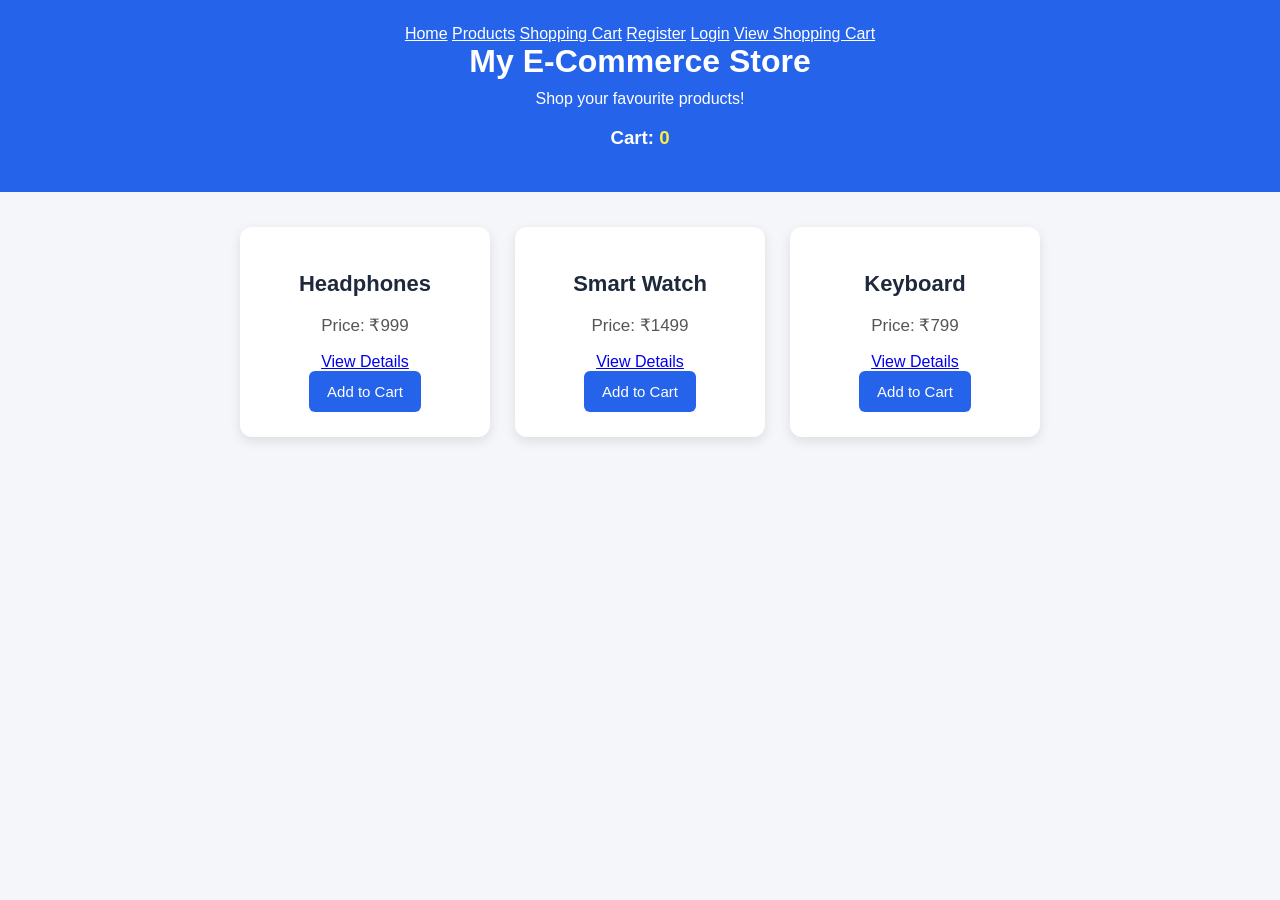
<file: index.html>
<!DOCTYPE html>
<html lang="en">
<head>
    <link rel="stylesheet" href="style.css">
<script src="script.js" defer></script>
    <meta charset="UTF-8">
    <meta name="viewport" content="width=device-width, initial-scale=1.0">
    <title>My E-Commerce Store</title>
    
</head>
<body>
    <header>
        
<a href="index.html" style="color:white;">Home</a>
<a href="product.html" style="color:white;">Products</a>
<a href="cart.html" style="color:white;">Shopping Cart</a>
<a href="register.html" style="color:white;">Register</a>
<a href="login.html" style="color:white;">Login</a>

        <a href="cart.html" style="color:white;">View Shopping Cart</a>
        <h1>My E-Commerce Store</h1>
        <p>Shop your favourite products!</p>
        <h3>Cart: <span id="count">0</span></h3>
    </header>

    <div class="products">
        <div class="product">
            <h2>Headphones</h2>
            <p>Price: ₹999</p>
            <a href="product.html">View Details</a>
            <button onclick="addToCart()">Add to Cart</button>
        </div>

        <div class="product">
            <h2>Smart Watch</h2>
            <p>Price: ₹1499</p>
            <a href="product.html">View Details</a>
            <button onclick="addToCart()">Add to Cart</button>
        </div>

        <div class="product">
            <h2>Keyboard</h2>
            <p>Price: ₹799</p>
            <a href="product.html">View Details</a>
            <button onclick="addToCart()">Add to Cart</button>
        </div>
    </div>

    
</body>
</html>
</file>
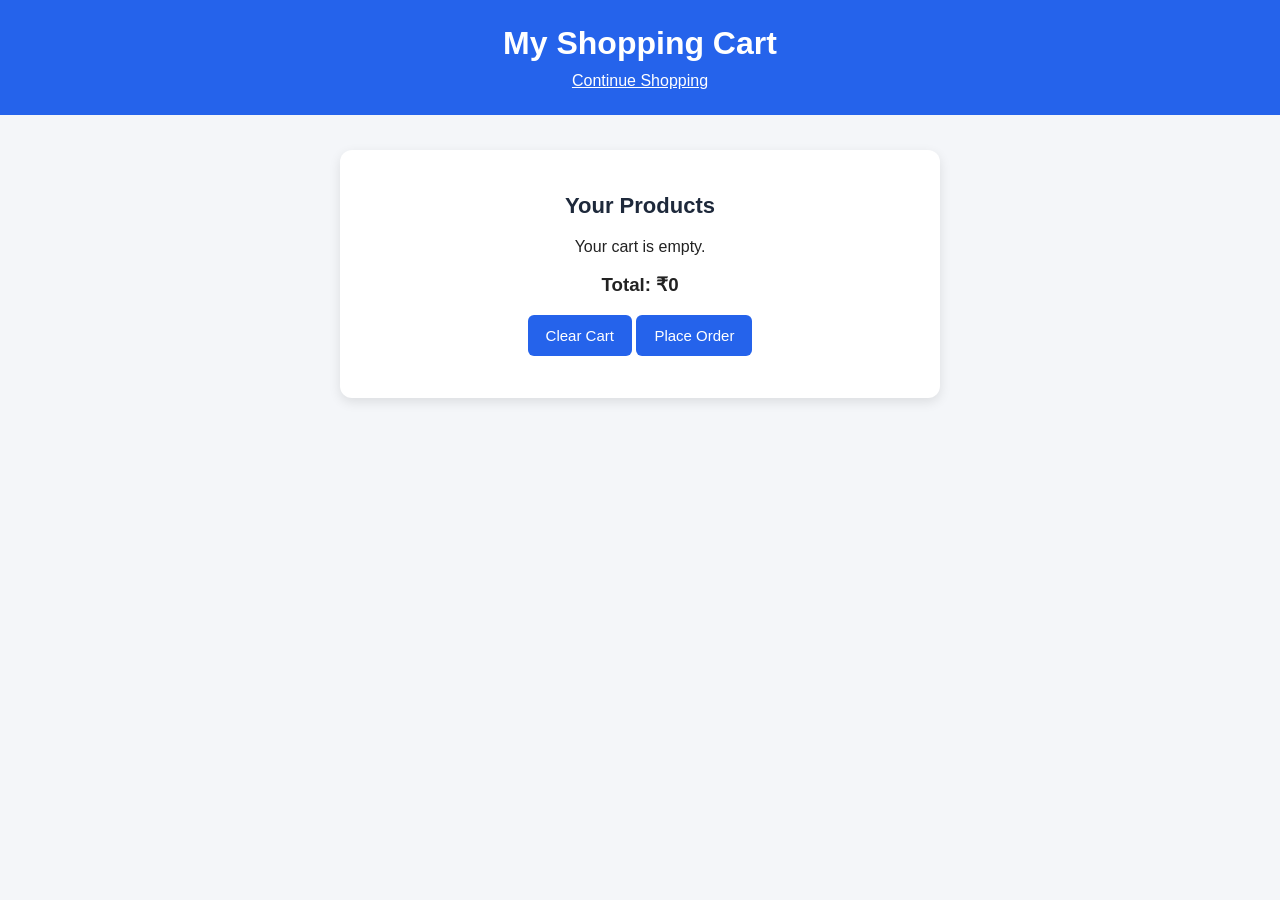
<file: cart.html>
<!DOCTYPE html>
<html lang="en">
<head>
    <meta charset="UTF-8">
    <meta name="viewport" content="width=device-width, initial-scale=1.0">
    <title>Shopping Cart</title>
    <link rel="stylesheet" href="style.css">
    <script src="script.js" defer></script>
</head>
<body>
    <header>
        <h1>My Shopping Cart</h1>
        <a href="index.html" style="color:white;">Continue Shopping</a>
    </header>

    <main class="products">
        <div class="product" style="width:90%;max-width:600px;">
            <h2>Your Products</h2>
            <div id="cart-items"></div>
            <h3 id="cart-total">Total: ₹0</h3>
            <button onclick="clearCart()">Clear Cart</button>
            <button onclick="checkout()">Place Order</button>
            <p id="cart-message"></p>
        </div>
    </main>
</body>
</html>
</file>
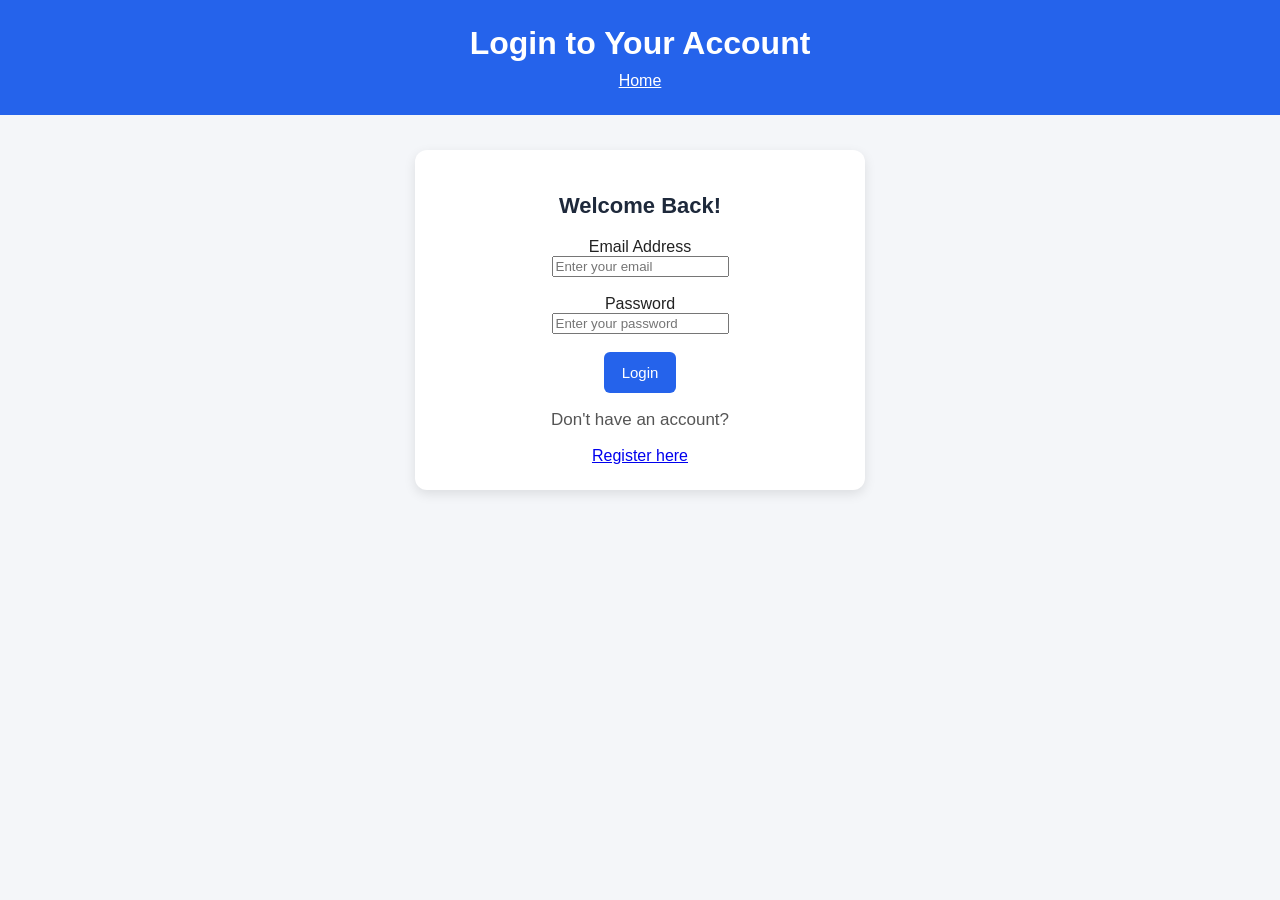
<file: login.html>
<!DOCTYPE html>
<html lang="en">
<head>
    <meta charset="UTF-8">
    <meta name="viewport" content="width=device-width, initial-scale=1.0">
    <title>User Login</title>
    <link rel="stylesheet" href="style.css">
</head>

<body>
    <header>
        <h1>Login to Your Account</h1>
        <a href="index.html" style="color:white;">Home</a>
    </header>

    <main class="products">
        <div class="product" style="width:90%;max-width:450px;">
            <h2>Welcome Back!</h2>

            <form id="login-form">
                <label for="email">Email Address</label>
                <br>
                <input type="email" id="email"
                       placeholder="Enter your email" required>

                <br><br>

                <label for="password">Password</label>
                <br>
                <input type="password" id="password"
                       placeholder="Enter your password" required>

                <br><br>

                <button type="submit">Login</button>
                <p id="message"></p>
            </form>

            <p>Don't have an account?</p>
            <a href="register.html">Register here</a>
        </div>
    </main>

    <script>
        document.getElementById("login-form")
            .addEventListener("submit", function(event) {
                event.preventDefault();

                document.getElementById("message").textContent =
                    "Login form submitted. Connect a backend to verify your account.";
            });
    </script>
</body>
</html>
</file>
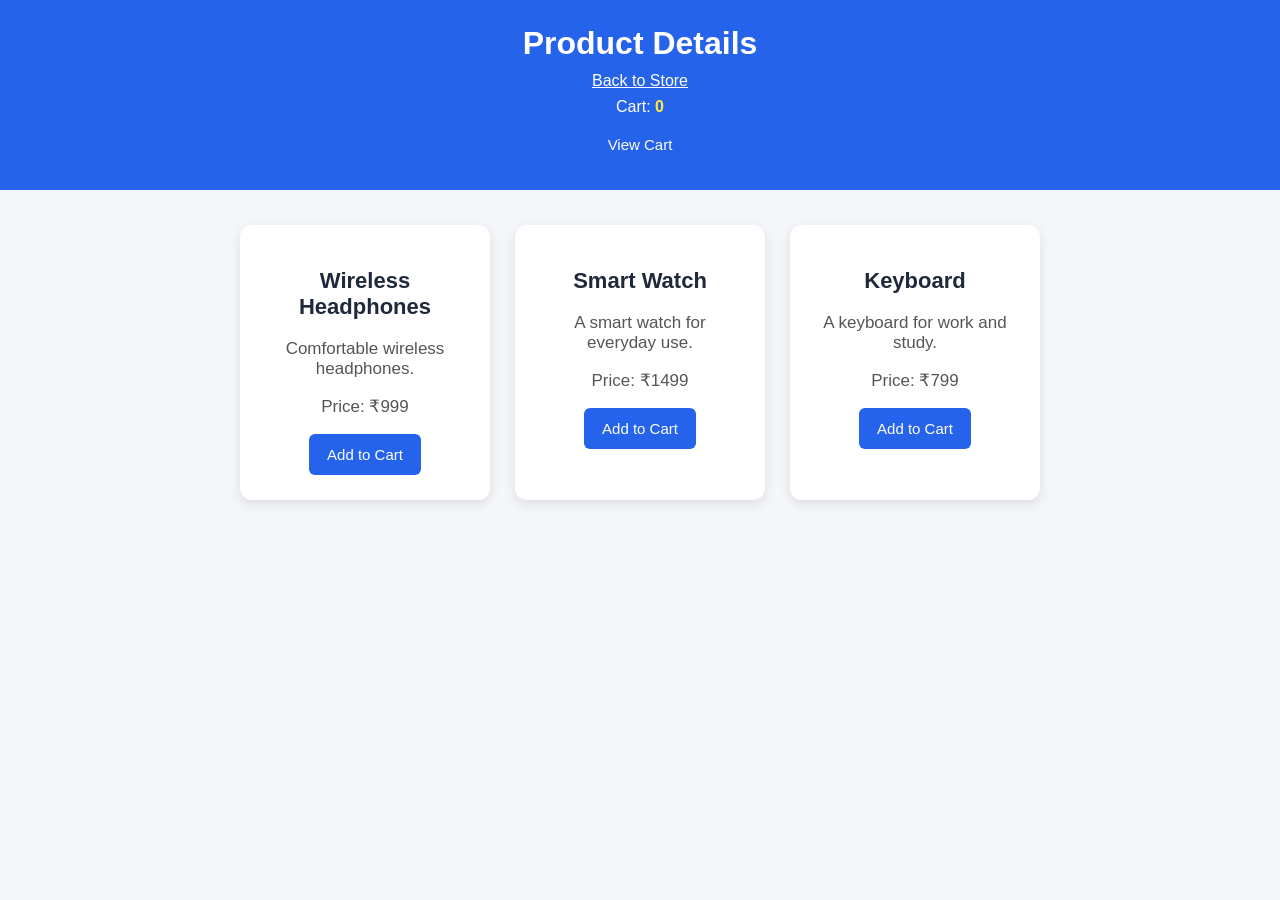
<file: product.html>
<!DOCTYPE html>
<html lang="en">
<head>
    <meta charset="UTF-8">
    <meta name="viewport" content="width=device-width, initial-scale=1.0">
    <title>Product Details - My Store</title>
    <link rel="stylesheet" href="style.css">
    <script src="script.js" defer></script>
</head>
<body>
    <header>
        <h1>Product Details</h1>
        <a href="index.html" style="color:white;">Back to Store</a>
        <p>Cart: <span id="count">0</span></p>
        <button onclick="showCart()">View Cart</button>
    </header>

    <div class="products">
        <div class="product">
            <h2>Wireless Headphones</h2>
            <p>Comfortable wireless headphones.</p>
            <p>Price: ₹999</p>
            <button onclick="addToCart('Headphones', 999)">
                Add to Cart
            </button>
        </div>

        <div class="product">
            <h2>Smart Watch</h2>
            <p>A smart watch for everyday use.</p>
            <p>Price: ₹1499</p>
            <button onclick="addToCart('Smart Watch', 1499)">
                Add to Cart
            </button>
        </div>

        <div class="product">
            <h2>Keyboard</h2>
            <p>A keyboard for work and study.</p>
            <p>Price: ₹799</p>
            <button onclick="addToCart('Keyboard', 799)">
                Add to Cart
            </button>
        </div>
    </div>
</body>
</html>
</file>
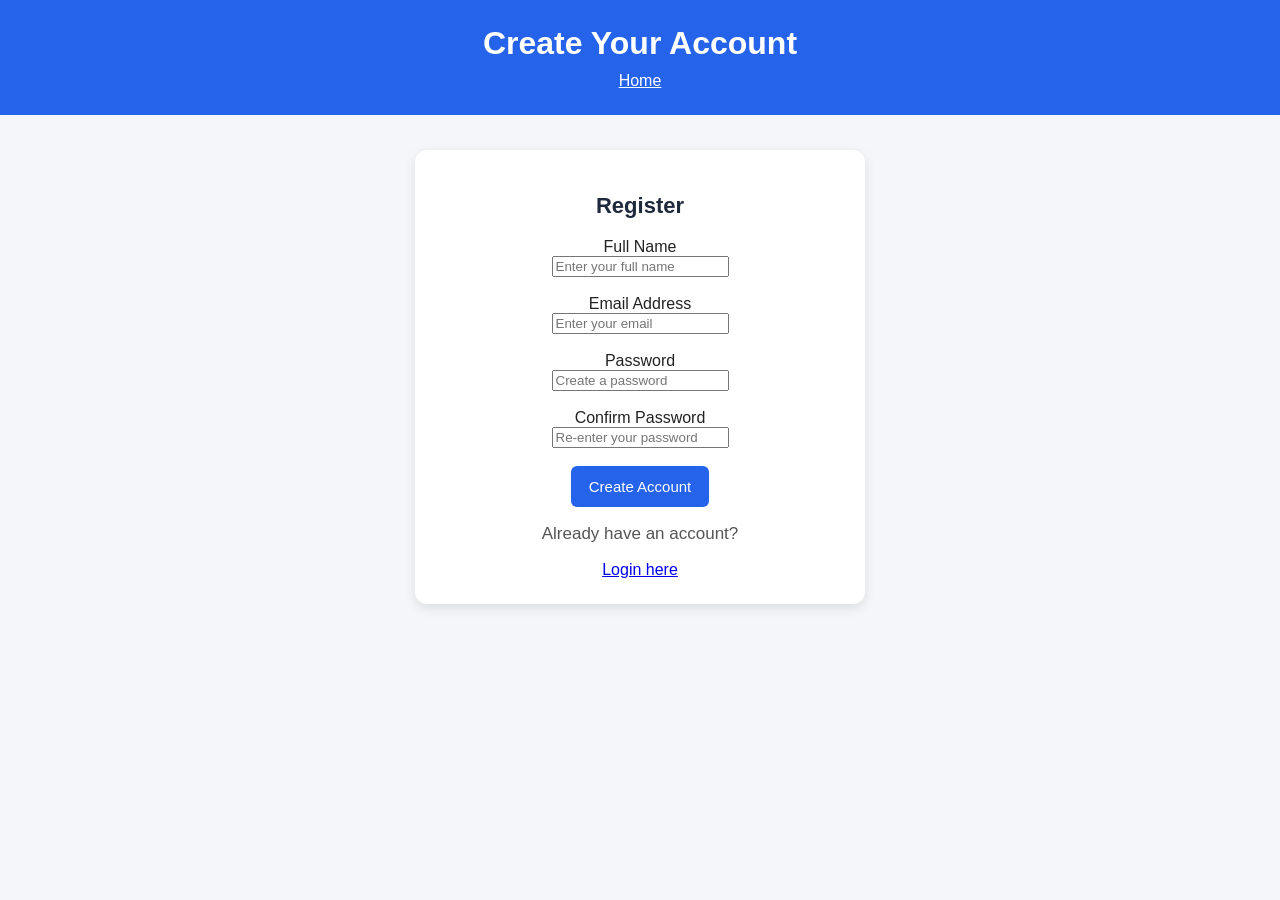
<file: register.html>
<!DOCTYPE html>
<html lang="en">
<head>
    <meta charset="UTF-8">
    <meta name="viewport" content="width=device-width, initial-scale=1.0">
    <title>User Registration</title>
    <link rel="stylesheet" href="style.css">
</head>

<body>
    <header>
        <h1>Create Your Account</h1>
        <a href="index.html" style="color: white;">Home</a>
    </header>

    <main class="products">
        <div class="product" style="width: 90%; max-width: 450px;">
            <h2>Register</h2>

            <form id="register-form">
                <label for="name">Full Name</label>
                <br>
                <input
                    type="text"
                    id="name"
                    placeholder="Enter your full name"
                    required
                >

                <br><br>

                <label for="email">Email Address</label>
                <br>
                <input
                    type="email"
                    id="email"
                    placeholder="Enter your email"
                    required
                >

                <br><br>

                <label for="password">Password</label>
                <br>
                <input
                    type="password"
                    id="password"
                    placeholder="Create a password"
                    minlength="6"
                    required
                >

                <br><br>

                <label for="confirm-password">Confirm Password</label>
                <br>
                <input
                    type="password"
                    id="confirm-password"
                    placeholder="Re-enter your password"
                    minlength="6"
                    required
                >

                <br><br>

                <button type="submit">Create Account</button>

                <p id="message"></p>
            </form>

            <p>Already have an account?</p>
            <a href="login.html">Login here</a>
        </div>
    </main>

    <script>
        document.getElementById("register-form")
            .addEventListener("submit", function(event) {
                event.preventDefault();

                const password =
                    document.getElementById("password").value;

                const confirmPassword =
                    document.getElementById("confirm-password").value;

                const message =
                    document.getElementById("message");

                if (password !== confirmPassword) {
                    message.textContent = "Passwords do not match!";
                    return;
                }

                message.textContent =
                    "Registration form completed successfully!";

                this.reset();
            });
    </script>
</body>
</html>
</file>
<file: style.css>
/* General page styling */
* {
    box-sizing: border-box;
}

body {
    font-family: Arial, sans-serif;
    background-color: #f4f6f9;
    color: #222;
    margin: 0;
    padding: 0;
}

/* Website header */
header {
    background-color: #2563eb;
    color: white;
    text-align: center;
    padding: 25px;
}

header h1 {
    margin: 0 0 10px;
    font-size: 32px;
}

header p {
    margin: 8px 0;
}

/* Product listing */
.products {
    display: flex;
    justify-content: center;
    align-items: stretch;
    gap: 25px;
    flex-wrap: wrap;
    padding: 35px 20px;
}

/* Individual product cards */
.product {
    background-color: white;
    width: 250px;
    padding: 25px;
    border-radius: 12px;
    text-align: center;
    box-shadow: 0 4px 12px rgba(0, 0, 0, 0.1);
    transition: transform 0.3s;
}

.product:hover {
    transform: translateY(-5px);
}

.product h2 {
    color: #1e293b;
    font-size: 22px;
}

.product p {
    color: #555;
    font-size: 17px;
}

/* Buttons */
button {
    background-color: #2563eb;
    color: white;
    padding: 12px 18px;
    border: none;
    border-radius: 6px;
    cursor: pointer;
    font-size: 15px;
}

button:hover {
    background-color: #1d4ed8;
}

/* Shopping cart count */
#count {
    font-weight: bold;
    color: #ffeb3b;
}

/* Mobile responsive design */
@media (max-width: 600px) {
    header h1 {
        font-size: 25px;
    }

    .products {
        padding: 20px 10px;
        gap: 15px;
    }

    .product {
        width: 100%;
        max-width: 320px;
    }
}
</file>
